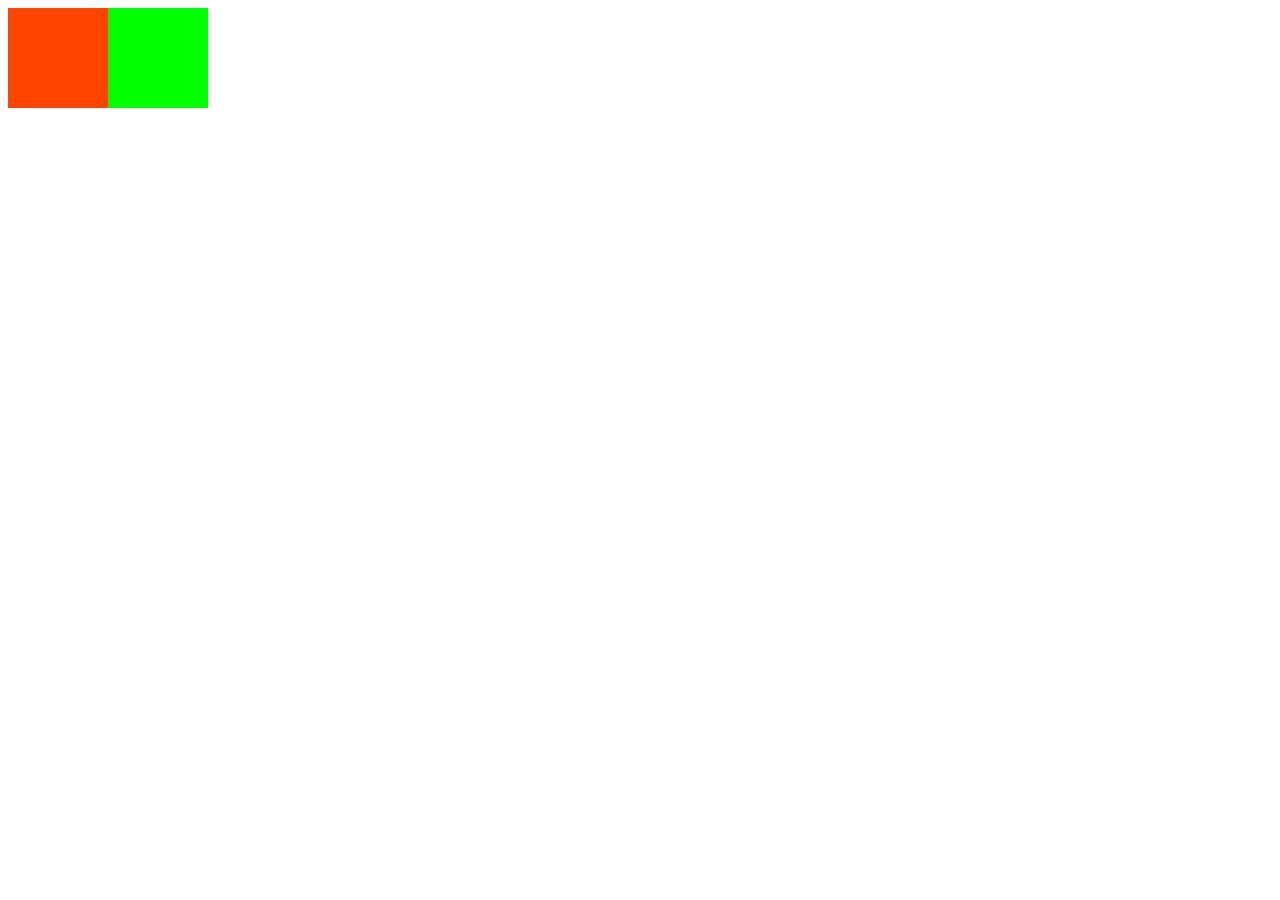
<file: 01-行内块的问题.html>
<!DOCTYPE html>
<html lang="en">

<head>
    <meta charset="UTF-8">
    <title>Document</title>
    <style>
    .box {
        width: 200px;
        height: 100px;
       display: flex;
    }
    
    .left {
        width: 100px;
        height: 100px;
        background-color: #f40;
    }
    
    .right {
        width: 100px;
        height: 100px;
        background-color: #0f0;
    }
    </style>
</head>

<body>
    <div class="box">
        <div class="left"></div>
        <div class="right"></div>
    </div>
</body>

</html>
</file>
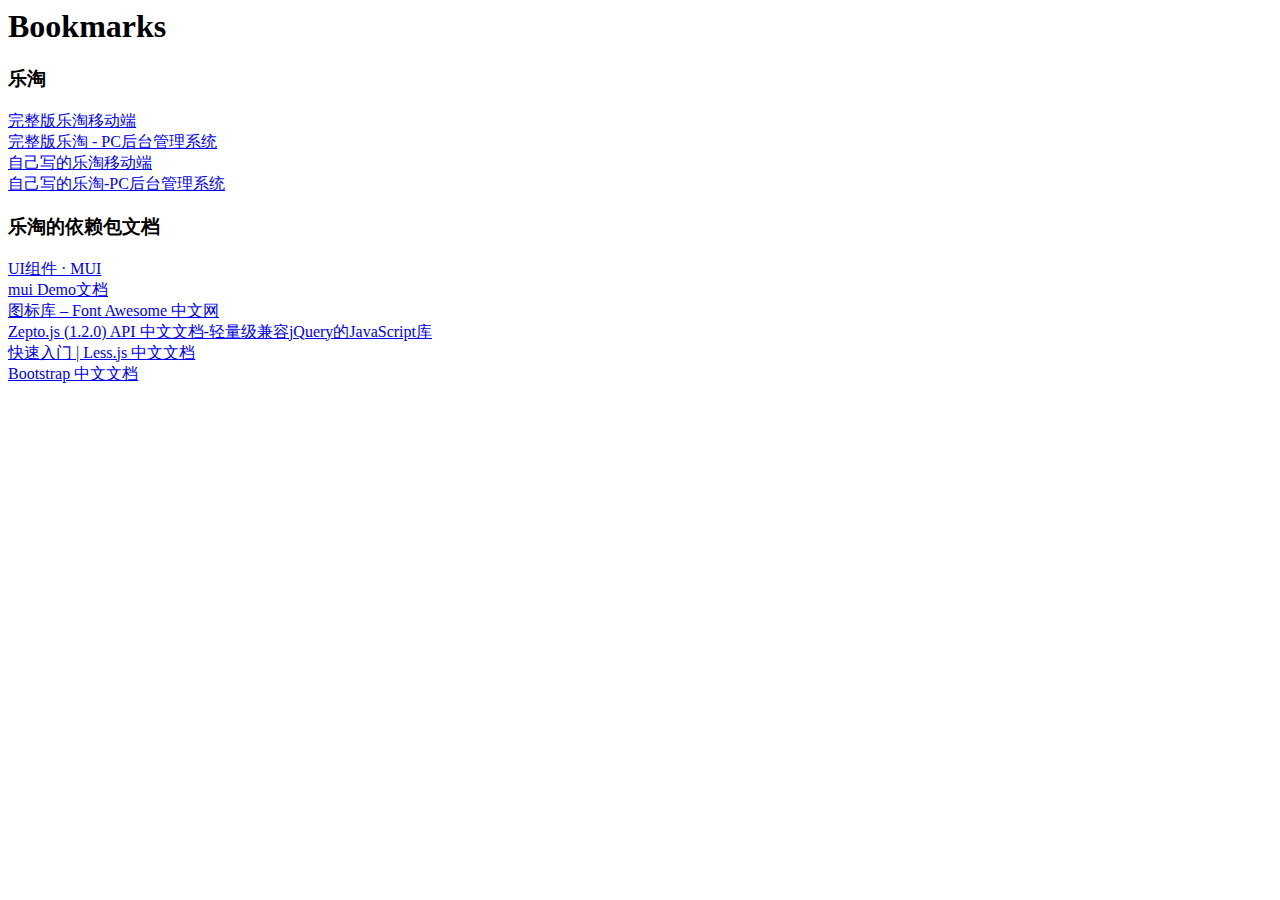
<file: docs/书签.html>
<!DOCTYPE NETSCAPE-Bookmark-file-1>
<!-- This is an automatically generated file.
     It will be read and overwritten.
     DO NOT EDIT! -->
<META HTTP-EQUIV="Content-Type" CONTENT="text/html; charset=UTF-8">
<TITLE>Bookmarks</TITLE>
<H1>Bookmarks</H1>

    <DL>
        <DT>
       
        <DT><H3 ADD_DATE="1528342423" LAST_MODIFIED="1532359633">乐淘</H3>
        <DL><p>
            <DT><A HREF="http://localhost:3000/mobile/index.html" ADD_DATE="1517109057" ICON="[data-uri]">完整版乐淘移动端</A>
            <DT><A HREF="http://localhost:3000/manage/login.html" ADD_DATE="1517109062">完整版乐淘 - PC后台管理系统</A>
            <DT><A HREF="http://localhost:3000/m/index.html" ADD_DATE="1517109065">自己写的乐淘移动端</A>
            <DT><A HREF="http://localhost:3000/admin/login.html" ADD_DATE="1517109095">自己写的乐淘-PC后台管理系统</A>
        </DL><p>
        <DT><H3 ADD_DATE="1528342423" LAST_MODIFIED="0">乐淘的依赖包文档</H3>
        <DL><p>
            <DT><A HREF="http://dev.dcloud.net.cn/mui/ui/" ADD_DATE="1513066024" ICON="[data-uri]">UI组件 · MUI</A>
            <DT><A HREF="http://www.dcloud.io/hellomui/" ADD_DATE="1514101120">mui Demo文档</A>
            <DT><A HREF="http://www.fontawesome.com.cn/faicons/" ADD_DATE="1514212230">图标库 – Font Awesome 中文网</A>
            <DT><A HREF="http://www.css88.com/doc/zeptojs_api/" ADD_DATE="1517111322">Zepto.js (1.2.0) API 中文文档-轻量级兼容jQuery的JavaScript库</A>
            <DT><A HREF="http://less.bootcss.com/" ADD_DATE="1517111337" ICON="[data-uri]">快速入门 | Less.js 中文文档</A>
            <DT><A HREF="http://v3.bootcss.com/" ADD_DATE="1517111363" ICON="[data-uri]">Bootstrap 中文文档</A>
        </DL><p>
</file>
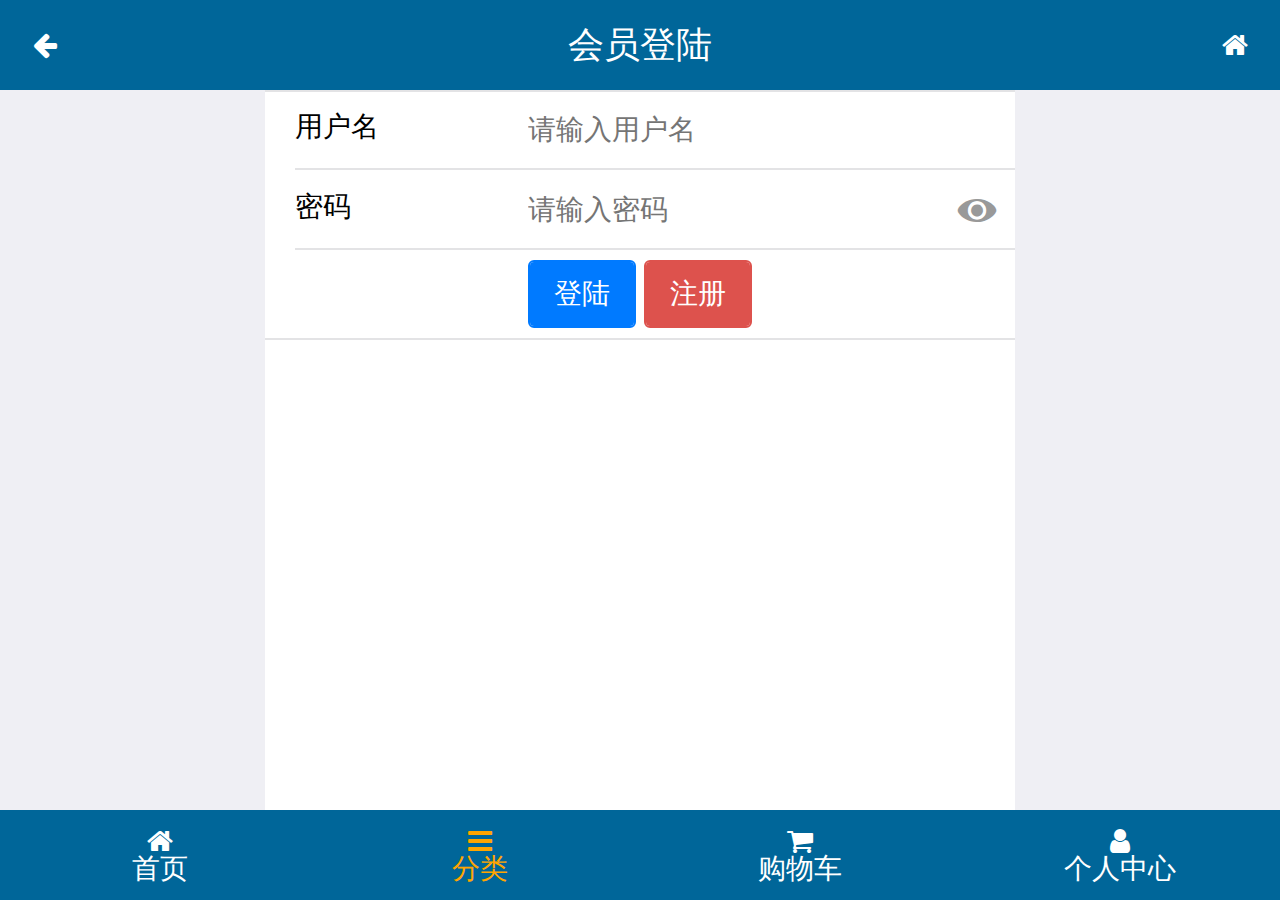
<file: public/m/login.html>
<!DOCTYPE html>
<html lang="en">

<head>
    <meta charset="UTF-8">
    <meta name="viewport" content="width=device-width, user-scalable=no, initial-scale=1.0, maximum-scale=1.0, minimum-scale=1.0">
    <title>自写乐淘移动端搜索页面</title>
    <!--引入站点图标-->
    <link rel="icon" href="images/favicon.ico">
    <!--引入MUI-->
    <link rel="stylesheet" href="./lib/mui/css/mui.css">
    <!--引入Awesome字体图标库-->
    <link rel="stylesheet" href="./lib/fontAwesome/css/font-awesome.css">
    <!--引入index.less-->
    <link rel="stylesheet/less" href="less/login.less">
    <!--引入less编译器-->
    <script src="lib/less/less.js"></script>
    <!--rem适配-->
    <script src="js/rem.js"></script>

</head>

<body>
    <!--头部区域-->
    <header id="header">
        <a href="#" class="left fa fa-arrow-left"></a>
        <h4 class="center">会员登陆</h4>
        <a href="index.html" class="right fa fa-home"></a>
    </header>

    <!-- 主体区域 -->
    <main id="main">
        <form class="mui-input-group">
            <div class="mui-input-row">
                <label>用户名</label>
                <input type="text" class="mui-input-clear" placeholder="请输入用户名">
            </div>
            <div class="mui-input-row">
                <label>密码</label>
                <input type="password" class="mui-input-password" placeholder="请输入密码">
            </div>
            <div class="mui-button-row">
                <button type="button" class="mui-btn mui-btn-primary btn-login">登陆</button>
                <button type="button" class="mui-btn mui-btn-danger btn-register">注册</button>
            </div>
        </form>
    </main>

    <!-- 底部区域 -->
    <footer id="footer">
        <div class="mui-row">
            <div class="mui-col-xs-3"><a href="index.html"><i class="fa fa-home"></i><span>首页</span></a></div>
            <div class="mui-col-xs-3"><a href="category.html" class="active"><i class="fa fa-bars"></i><span>分类</span></a></div>
            <div class="mui-col-xs-3"><a href="cart.html"><i class="fa fa-shopping-cart"></i><span>购物车</span></a></div>
            <div class="mui-col-xs-3"><a href="user.html"><i class="fa fa-user"></i><span>个人中心</span></a></div>
        </div>
    </footer>

    <!--引入MUI的js-->
    <script src="./lib/mui/js/mui.js"></script>
    <!--引入zepto 获取元素 发送ajax请求-->
    <script src="lib/zepto/zepto.min.js"></script>
    <!--引入模板引擎的js -->
    <script src="lib/artTemplate/template-web.js"></script>
    <!--引入自身的js-->
    <script src="js/login.js"></script>
</body>

</html>
</file>
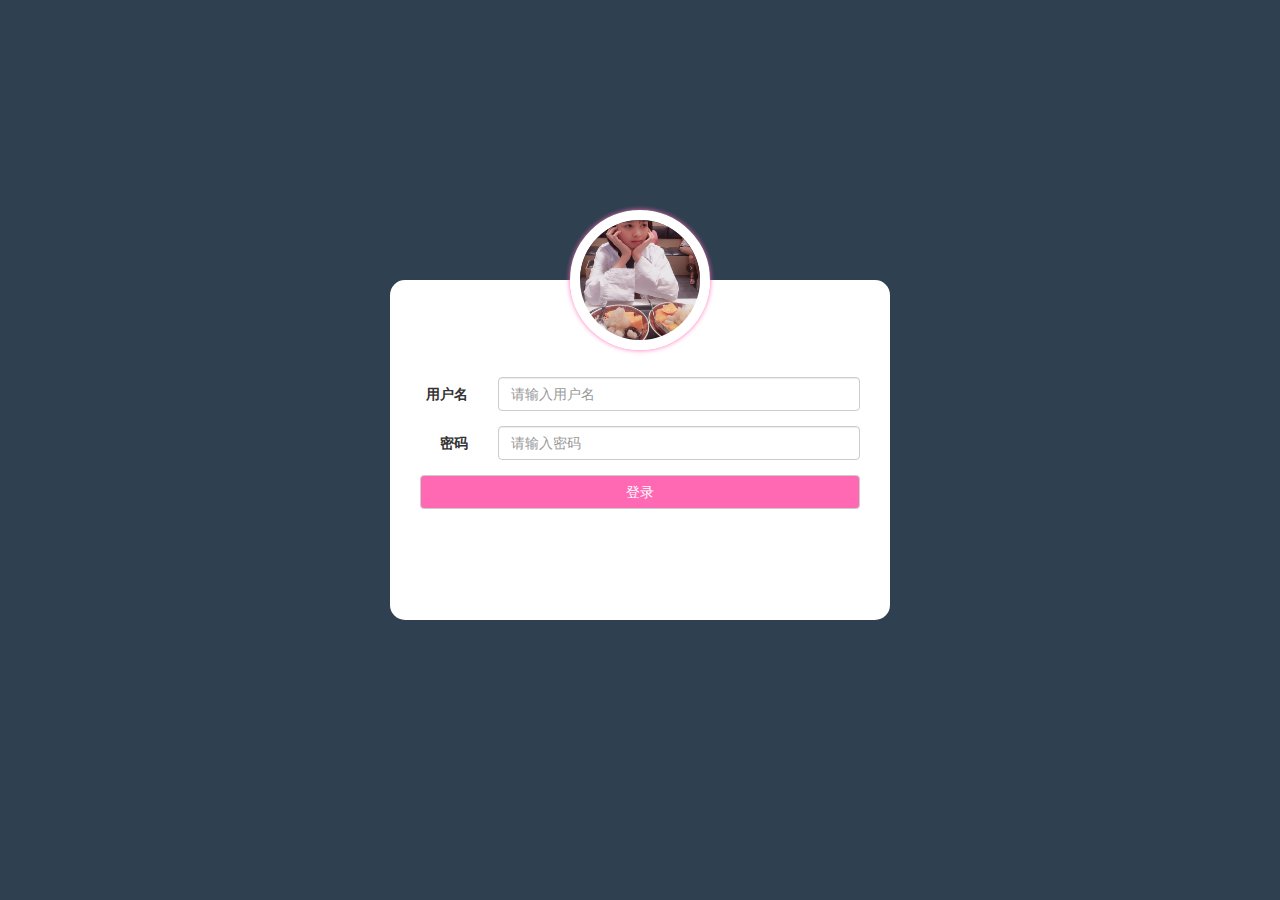
<file: public/manage/login.html>
<!DOCTYPE html>
<html lang="en">

<head>
    <meta charset="UTF-8">
    <title>员工登录</title>
    <!-- 1. 引入bootstrap的css -->
    <link rel="stylesheet" href="lib/bootstrap/css/bootstrap.css">
    <!-- 2. 引入字体图标的css -->
    <link rel="stylesheet" href="lib/font-awesome/css/font-awesome.css">
    <!-- 3. 引入登录页面Less -->
    <link rel="stylesheet/less" href="less/login.less">
    <!-- 4. 引入less.js编译器文件 -->
    <script src="lib/less/less.js"></script>
</head>

<body>
    <form class="form-horizontal">
    	  <img src="images/25.png" class="logo" alt="">
        <div class="form-group">
            <label for="inputEmail3" class="col-sm-2 control-label">用户名</label>
            <div class="col-sm-10">
                <input type="text" class="form-control username" id="inputEmail3" placeholder="请输入用户名">
            </div>
        </div>
        <div class="form-group">
            <label for="inputPassword3" class="col-sm-2 control-label">密码</label>
            <div class="col-sm-10">
                <input type="password" class="form-control password" id="inputPassword3" placeholder="请输入密码">
            </div>
        </div>
        <div class="form-group">
            <div class="col-sm-12">
                <button type="button" class="btn btn-default btn-login">登录</button>
            </div>
        </div>
    </form>
    <!-- 5. 引入jquery 因为bootstrap依赖jquery 在PC要兼容各种浏览器需要jqeury -->
    <script src="lib/jquery/jquery.js"></script>
    <!-- 6. 引入bootstrap的js -->
    <script src="lib/bootstrap/js/bootstrap.js"></script>
    <!-- 7. 引入模板引擎  注意引入template-web的文件 最新模板引擎-->
    <script src="lib/artTemplate/template-web.js"></script>
    <!-- 8. 引入登录的js文件 -->
    <script src="js/login.js"></script>
</body>

</html>
</file>
